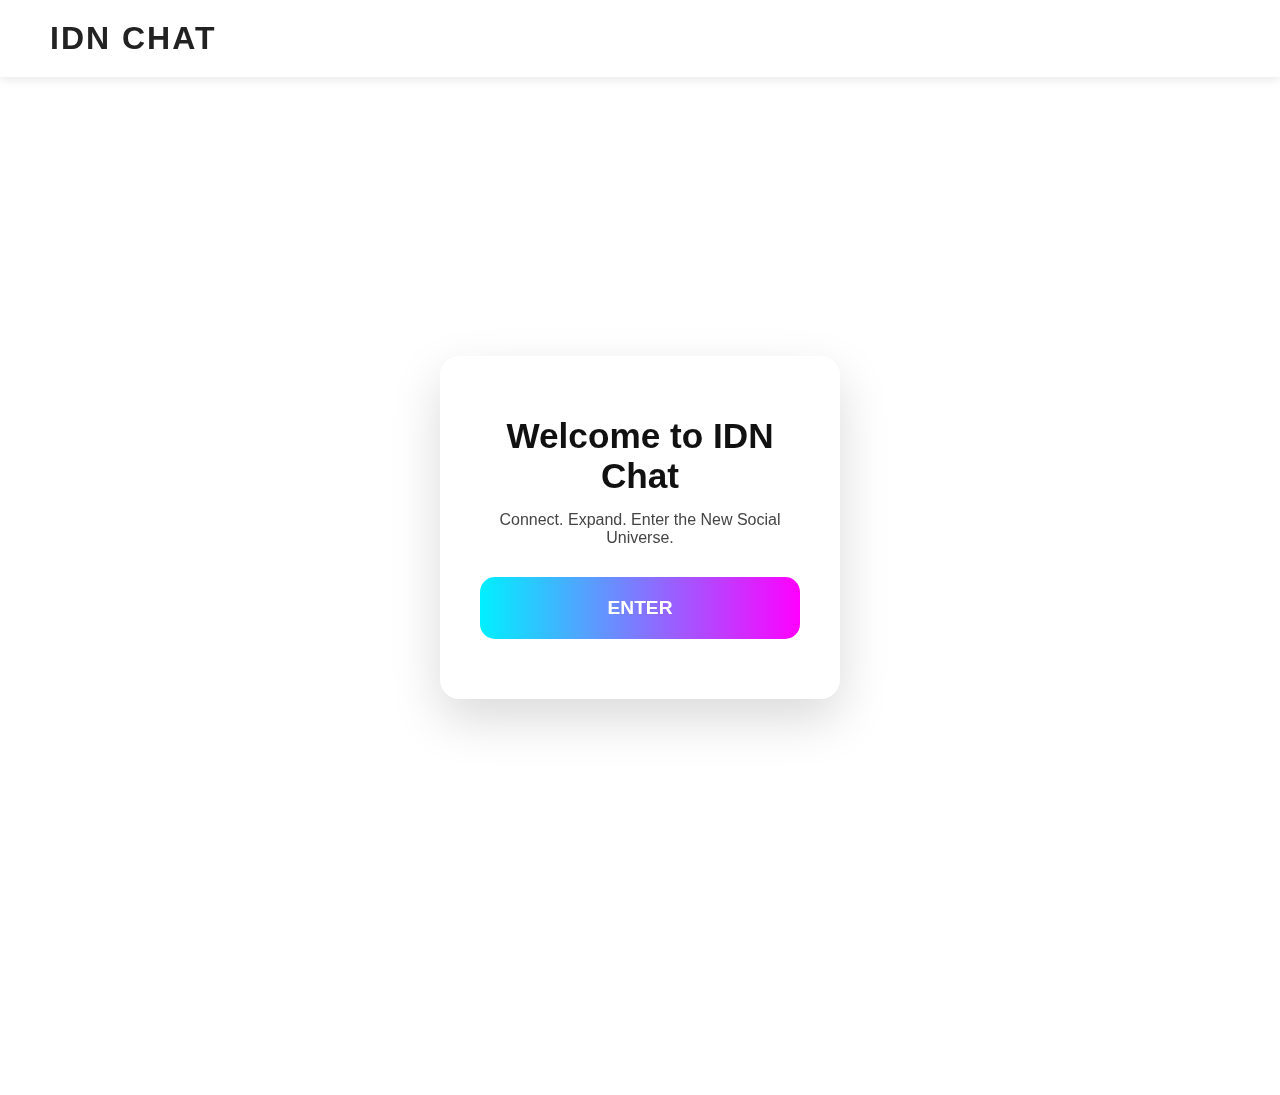
<file: index.html>
<!DOCTYPE html>
<html lang="en">
<head>
  <meta charset="UTF-8">
  <meta name="viewport" content="width=device-width, initial-scale=1.0">
  <title>IDN Chat Universe</title>
  <link rel="stylesheet" href="styles.css">
</head>
<body>
  <!-- Canvas untuk kubus & glitter -->
  <canvas id="bg-canvas"></canvas>

  <!-- HEADER -->
  <header>
    <div class="logo">IDN Chat</div>
  </header>

  <!-- HERO SECTION -->
  <main>
    <section class="login-section">
      <div class="login-box">
        <h2>Welcome to IDN Chat</h2>
        <p>Connect. Expand. Enter the New Social Universe.</p>
        <button id="portal-btn">ENTER</button>
      </div>
    </section>
  </main>

  <footer>
    <p>© 2025 SOEPARNO ENTERPRISE Corp. • All Rights Reserved</p>
  </footer>

  <script src="script.js"></script>
</body>
</html>
</file>
<file: styles.css>
/* ===========================
   RESET & BASE
=========================== */
* {
  margin: 0;
  padding: 0;
  box-sizing: border-box;
  font-family: 'Segoe UI', sans-serif;
}

body, html {
  width: 100%;
  height: 100%;
  overflow-x: hidden;
  background: #ffffff;
  color: #111111;
}

/* ===========================
   CANVAS BACKGROUND
=========================== */
#bg-canvas {
  position: fixed;
  top: 0;
  left: 0;
  width: 100%;
  height: 100%;
  z-index: -1;
}

/* ===========================
   HEADER
=========================== */
header {
  width: 100%;
  padding: 20px 50px;
  display: flex;
  justify-content: space-between;
  align-items: center;
  background: rgba(255,255,255,0.95);
  backdrop-filter: blur(5px);
  position: sticky;
  top: 0;
  z-index: 1000;
  box-shadow: 0 2px 10px rgba(0,0,0,0.1);
}

header .logo {
  font-size: 2rem;
  font-weight: bold;
  color: #222;
  text-transform: uppercase;
  letter-spacing: 2px;
}

header nav a {
  margin-left: 30px;
  text-decoration: none;
  font-weight: 500;
  color: #222;
  transition: color 0.3s ease;
}

header nav a:hover {
  color: #ff4081;
}

/* ===========================
   HERO / LOGIN SECTION
=========================== */
.login-section {
  display: flex;
  justify-content: center;
  align-items: center;
  height: 100vh;
  position: relative;
  text-align: center;
}

.login-box {
  background: rgba(255,255,255,0.9);
  padding: 60px 40px;
  border-radius: 20px;
  box-shadow: 0 20px 50px rgba(0,0,0,0.15);
  backdrop-filter: blur(10px);
  z-index: 10;
  max-width: 400px;
}

.login-box h2 {
  font-size: 2.2rem;
  margin-bottom: 15px;
  color: #111;
}

.login-box p {
  font-size: 1rem;
  margin-bottom: 30px;
  color: #444;
}

.login-box input {
  width: 100%;
  padding: 15px 20px;
  margin-bottom: 20px;
  border-radius: 10px;
  border: 1px solid #ccc;
  font-size: 1rem;
  transition: all 0.3s ease;
}

.login-box input:focus {
  border-color: #ff4081;
  outline: none;
  box-shadow: 0 0 10px rgba(255,64,129,0.3);
}

.login-box button {
  width: 100%;
  padding: 15px 20px;
  border-radius: 10px;
  border: none;
  font-size: 1rem;
  font-weight: bold;
  background: linear-gradient(90deg, #ff4081, #ff8c00);
  color: #fff;
  cursor: pointer;
  transition: all 0.3s ease;
}

.login-box button:hover {
  transform: scale(1.05);
  box-shadow: 0 5px 20px rgba(255,64,129,0.4);
}

/* ===========================
   SOCIAL CLOUD
=========================== */
.social-cloud {
  padding: 100px 50px;
  position: relative;
  text-align: center;
  background: linear-gradient(120deg, #f0f0f0, #e0e0e0);
}

.social-cloud h3 {
  font-size: 2rem;
  margin-bottom: 40px;
  color: #111;
}

.cloud-container {
  width: 100%;
  height: 400px;
  position: relative;
  overflow: hidden;
}

/* ===========================
   GRID OF CONNECTIONS
=========================== */
.connections-grid {
  padding: 120px 50px;
  text-align: center;
  background: #fff;
}

.connections-grid h3 {
  font-size: 2rem;
  margin-bottom: 50px;
}

.bubble-container {
  display: flex;
  flex-wrap: wrap;
  justify-content: center;
  gap: 40px;
}

.bubble {
  width: 120px;
  height: 120px;
  border-radius: 50%;
  background: linear-gradient(135deg, #ff4081, #ff8c00);
  display: flex;
  justify-content: center;
  align-items: center;
  color: #fff;
  font-weight: bold;
  cursor: pointer;
  transition: transform 0.4s ease, box-shadow 0.4s ease;
}

.bubble:hover {
  transform: scale(1.2);
  box-shadow: 0 10px 30px rgba(255,64,129,0.5);
}

/* ===========================
   SOCIAL TEMPLE
=========================== */
.social-temple {
  padding: 120px 50px;
  background: #f9f9f9;
  text-align: center;
}

.social-temple h3 {
  font-size: 2rem;
  margin-bottom: 60px;
}

.temple-container {
  width: 100%;
  height: 400px;
  background: rgba(0,0,0,0.05);
  border-radius: 20px;
  position: relative;
}

/* ===========================
   LIVE FEED
=========================== */
.live-feed {
  padding: 100px 50px;
  background: #fff;
}

.live-feed h3 {
  font-size: 2rem;
  margin-bottom: 50px;
}

.feed-container {
  display: grid;
  grid-template-columns: repeat(auto-fit, minmax(280px, 1fr));
  gap: 30px;
}

/* ===========================
   LOGIN TUNNEL
=========================== */
.login-tunnel {
  padding: 150px 50px;
  text-align: center;
  position: relative;
  background: #111;
  color: #fff;
  overflow: hidden;
}

.login-tunnel h3 {
  font-size: 2rem;
  margin-bottom: 40px;
  color: #fff;
}

#portal-btn {
  padding: 20px 40px;
  font-size: 1.2rem;
  border-radius: 15px;
  border: none;
  background: linear-gradient(90deg, #00f0ff, #ff00ff);
  color: #fff;
  cursor: pointer;
  transition: all 0.3s ease;
}

#portal-btn:hover {
  transform: scale(1.1);
  box-shadow: 0 10px 30px rgba(0,255,255,0.5);
}

.tunnel-effect {
  position: absolute;
  top: 0;
  left: 50%;
  width: 200%;
  height: 100%;
  background: radial-gradient(circle, rgba(255,255,255,0.1) 0%, rgba(0,0,0,0.2) 70%);
  transform: translateX(-50%) rotate(45deg);
  animation: tunnelRotate 15s linear infinite;
  z-index: 0;
}

@keyframes tunnelRotate {
  0% { transform: translateX(-50%) rotate(0deg); }
  100% { transform: translateX(-50%) rotate(360deg); }
}

/* ===========================
   FOOTER
=========================== */
footer {
  padding: 50px;
  background: #111;
  color: #fff;
  text-align: center;
  position: relative;
}

.footer-icons {
  margin-top: 20px;
  display: flex;
  justify-content: center;
  gap: 15px;
}

.footer-icons .icon {
  font-size: 1.5rem;
  animation: pulse 2s infinite;
}

@keyframes pulse {
  0%, 100% { transform: scale(1); }
  50% { transform: scale(1.3); }
}
</file>
